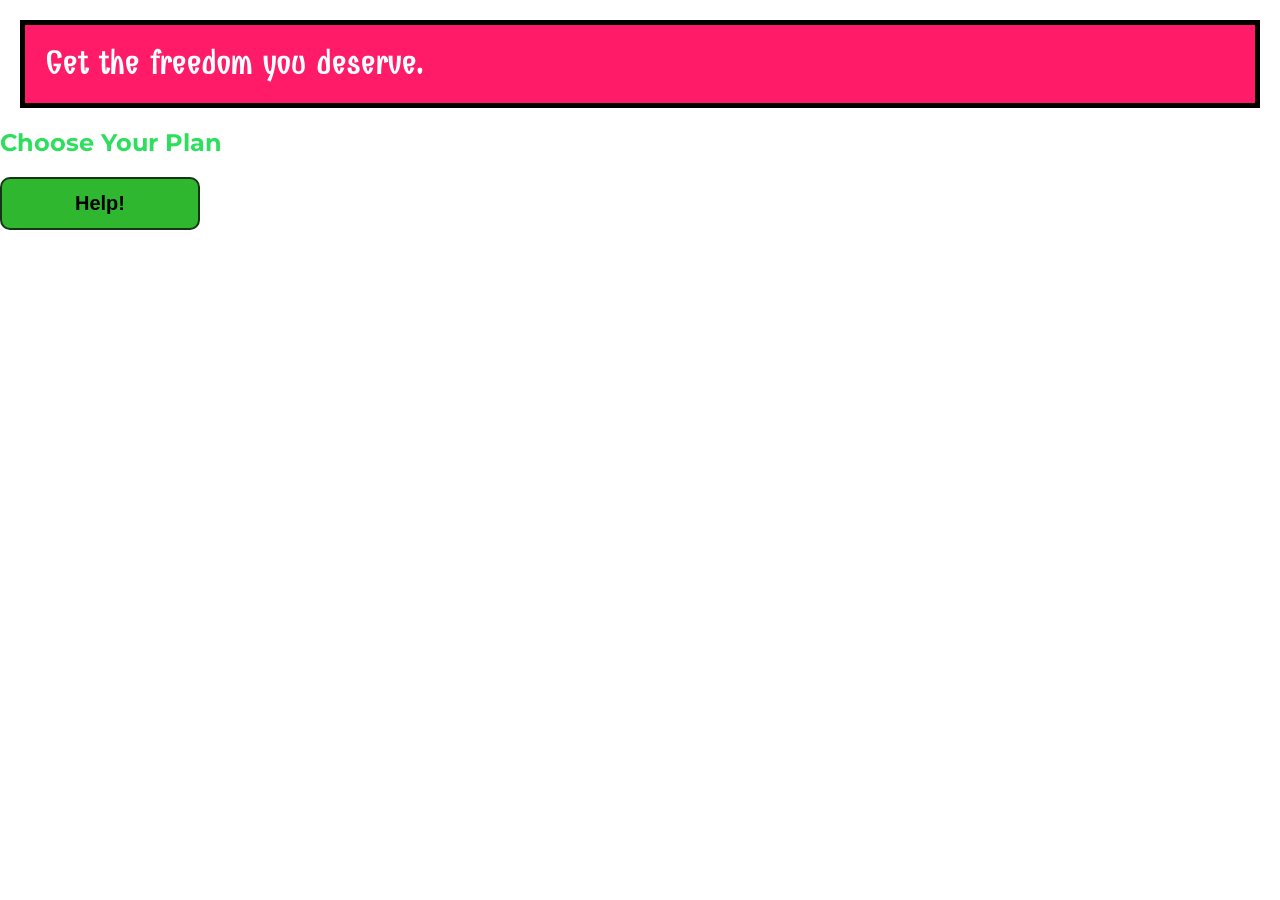
<file: index.html>
<!DOCTYPE html>
<html lang="en">

<head>
    <meta charset="UTF-8">
    <meta http-equiv="X-UA-Compatible" content="ie=edge">
    <title>uHost</title>
    <link rel="shortcut icon" href="favicon.png">
    <link rel="preconnect" href="https://fonts.googleapis.com">
    <link rel="preconnect" href="https://fonts.gstatic.com" crossorigin>
    <link href="https://fonts.googleapis.com/css2?family=Combo&family=Montserrat:wght@300;700&display=swap" rel="stylesheet">
    <link rel="stylesheet" href="main.css">
</head>

<body>
    <main>
        <section id="product-overview">
            <h1>Get the freedom you deserve.</h1>
        </section>
        <section id="plans">
            <h1 class="section-title">Choose Your Plan</h1>
        </section>
        <button class="button">Help!</button>
    </main>
</body>

</html>
</file>
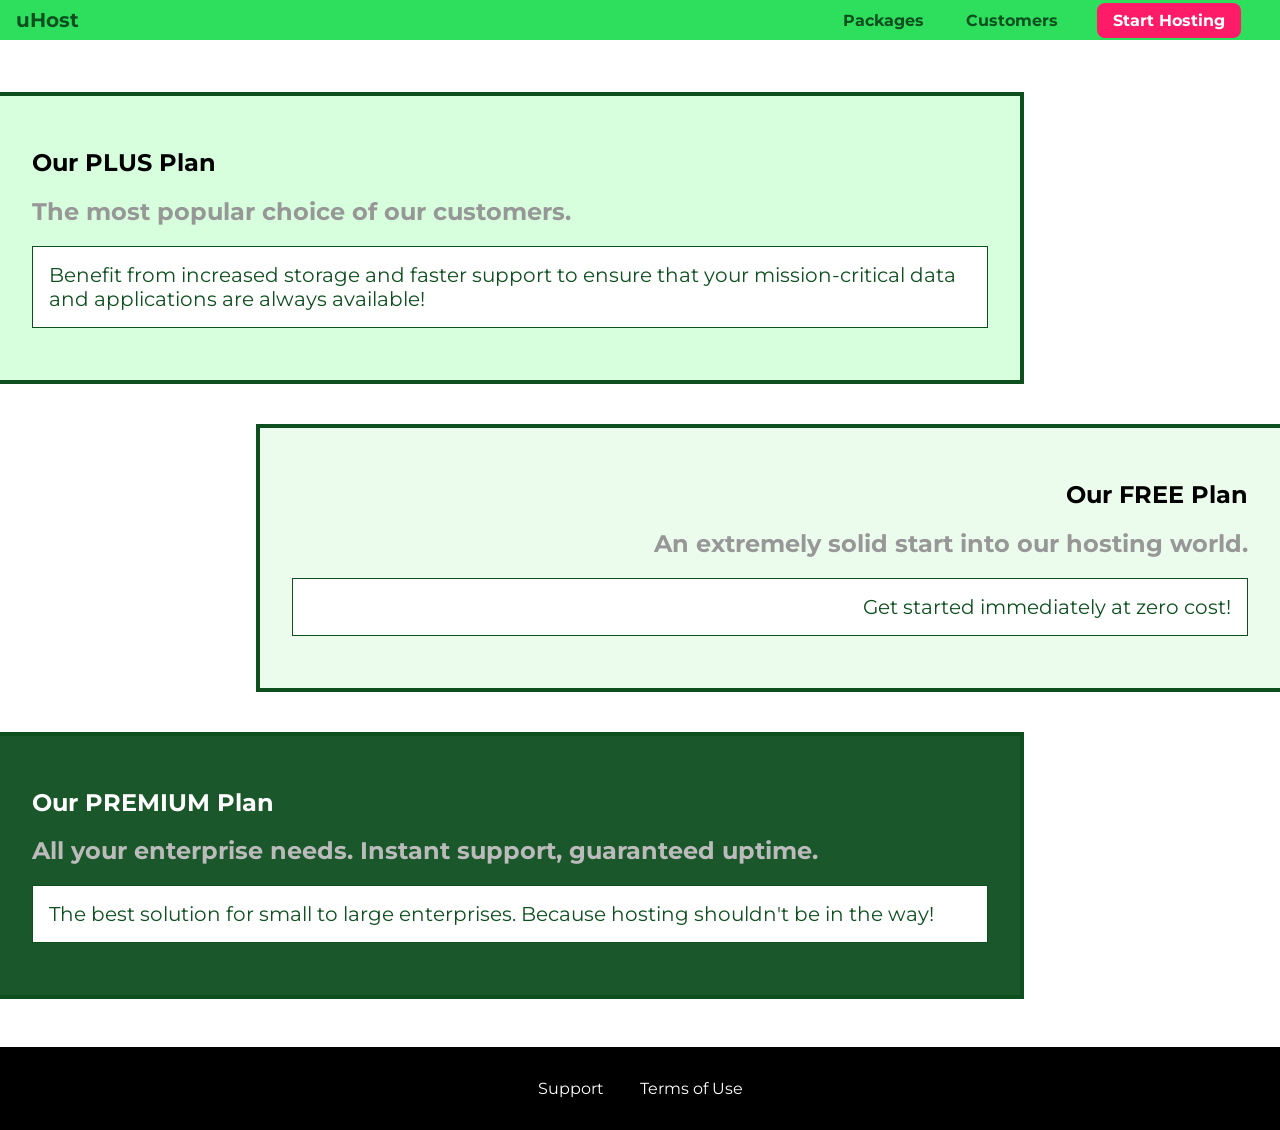
<file: packages/index.html>
<!DOCTYPE html>
<html lang="en">

<head>
  <meta charset="UTF-8" />
  <meta http-equiv="X-UA-Compatible" content="ie=edge" />
  <title>uHost</title>
  <link rel="shortcut icon" href="favicon.png" />
  <link rel="stylesheet" href="../css/shared.css" />
  <link rel="stylesheet" href="../css/packages.css" />
</head>

<body>
  <header class="main-header">
    <div><a href="../index.html" class="main-header__brand"> uHost </a></div>
    <nav class="main-nav">
      <ul class="main-nav__items">
        <li class="main-nav__item"><a href="index.html">Packages</a></li>
        <li class="main-nav__item">
          <a href="../customers/index.html">Customers</a>
        </li>
        <li class="main-nav__item main-nav__item--cta">
          <a href="../start-hosting/index.html">Start Hosting</a>
        </li>
      </ul>
    </nav>
  </header>
  <main>
    <section class="plan" id="plus">
      <a href="#">
        <h1 class="plan__title">Our PLUS Plan</h1>
        <h2 class="plan__subtitle">
          The most popular choice of our customers.
        </h2>
        <p class="plan__info">
          Benefit from increased storage and faster support to ensure that
          your mission-critical data and applications are always available!
        </p>
      </a>
    </section>
    <section class="plan" id="free">
      <a href="#">
        <h1 class="plan__title">Our FREE Plan</h1>
        <h2 class="plan__subtitle">
          An extremely solid start into our hosting world.
        </h2>
        <p class="plan__info">Get started immediately at zero cost!</p>
      </a>
    </section>
    <div class="clearfix"></div>
    <section class="plan" id="premium">
      <a href="#">
        <h1 class="plan__title">Our PREMIUM Plan</h1>
        <h2 class="plan__subtitle">
          All your enterprise needs. Instant support, guaranteed uptime.
        </h2>
        <p class="plan__info">
          The best solution for small to large enterprises. Because hosting
          shouldn't be in the way!
        </p>
      </a>
    </section>
  </main>
  <footer class="main-footer">
    <nav>
      <ul class="main-footer__links">
        <li class="main-footer__link"><a href="#">Support</a></li>
        <li class="main-footer__link"><a href="#">Terms of Use</a></li>
      </ul>
    </nav>
  </footer>
</body>

</html>
</file>
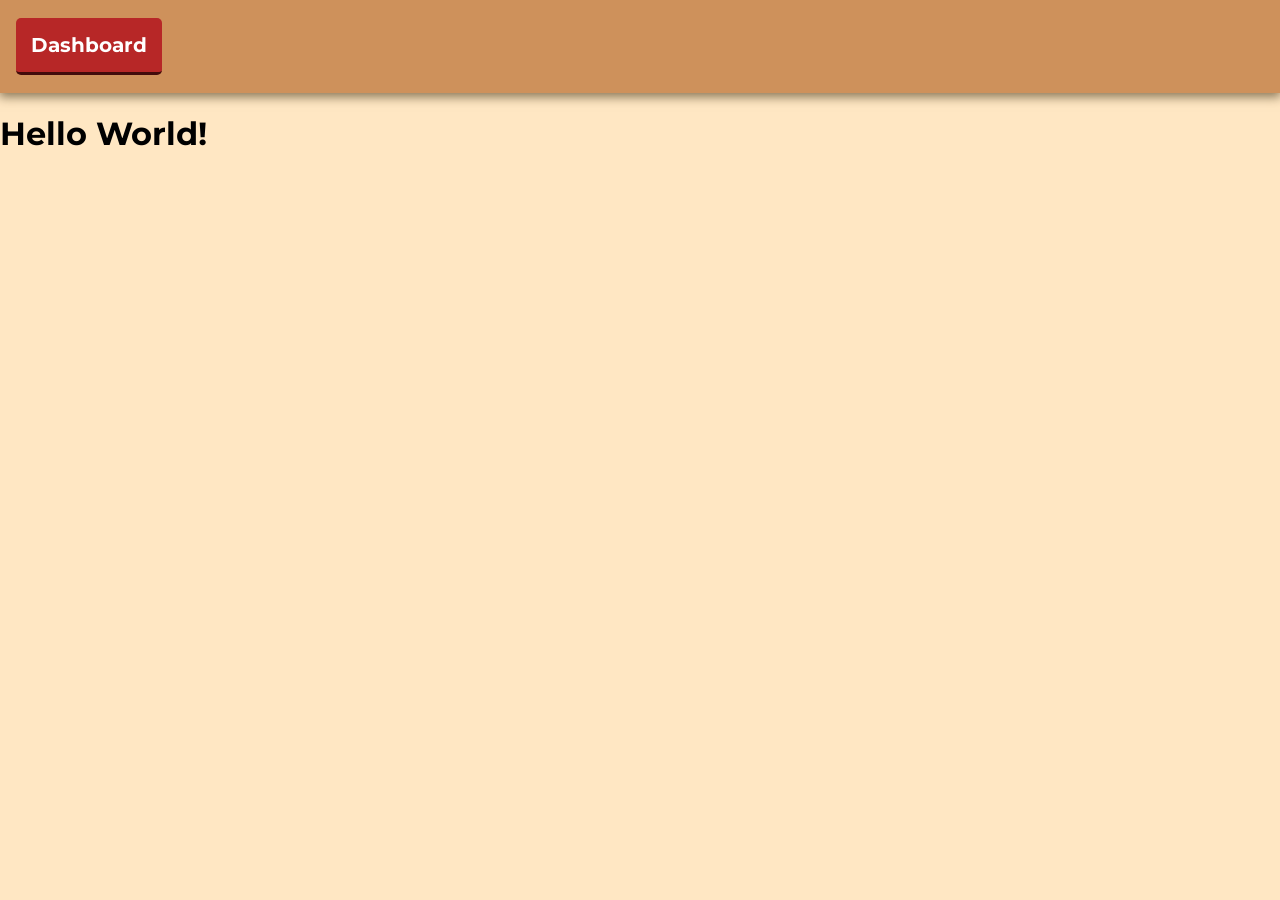
<file: test.html>
<!DOCTYPE html>
<html>
  <head>
    <meta charset="utf-8" />
    <meta http-equiv="X-UA-Compatible" content="IE=edge" />
    <title>Testing Themes</title>
    <meta name="viewport" content="width=device-width, initial-scale=1" />
    <link rel="stylesheet" href="css/themes/base.css" />
    <link rel="stylesheet" href="css/themes/sandstorm.css" />
  </head>
  <body>
    <header class="main-header">
      <div>
        <span class="main-header__brand"
          ><a href="#" class="header">Dashboard</a></span
        >
      </div>
    </header>
    <main><h1>Hello World!</h1></main>
  </body>
</html>
</file>
<file: main.css>
body {
    font-family: 'Montserrat', sans-serif;
    margin: 0px;
}

#product-overview {
    background: #ff1b68;
}

.section-title {
    color: #2ddf5c;
}

#product-overview {
    padding: 20px;
    border: 5px black solid;
    margin: 20px;
}

#product-overview h1 {
    color: white;
    font-size: 32px;
    font-family: 'Combo', sans-serif;
    margin: 0px;
}

.button {
    width: 10em;
    height: 5ex;
    background-color: #2fb730;
    border: 2px solid #173415;
    border-radius: 10px;
    font-weight: bold;
    color: black;
    cursor: pointer;
    font-size: 20px;
}

.button:hover {
    background-color: #00f93c;
}
</file>
<file: css/shared.css>
@import url("https://fonts.googleapis.com/css?family=Montserrat:400,700");
@import url("https://fonts.googleapis.com/css?family=Anton");

* {
  box-sizing: border-box;
}
body {
  font-family: "Montserrat", sans-serif;
  margin: 0px;
  /* background-color: #64475b; */
}

.button {
  background-color: #0e4f1f;
  border: 1.5px solid #0e4f1f;
  border-radius: 5px;
  color: #ffffff;
  cursor: pointer;
  font: inherit;
  font-weight: bold;
  padding: 8px;
}

.button:hover,
.button:active {
  background-color: #ffffff;
  color: #0e4f1f;
}

.button:focus {
  outline: none;
}

.main-header {
  width: 100%;
  background: #2ddf5c;
  padding: 8px 16px;
}

.main-header > div {
  display: inline-block;
  vertical-align: middle;
}

.main-header__brand {
  color: #0e4f1f;
  text-decoration: none;
  font-weight: bold;
  font-size: 20px;
}

.main-nav {
  display: inline-block;
  text-align: right;
  width: calc(100% - 74px);
  vertical-align: middle;
}

.main-nav__items {
  margin: 0;
  padding: 0;
  list-style: none;
}

.main-nav__item {
  display: inline-block;
  margin: 0 16px;
}

.main-nav__item a {
  color: #0e4f1f;
  text-decoration: none;
  font-weight: bold;
  padding: 3px;
}

/* Pseudo element
  .main-nav__item a::after {
    content: " (Link)";
    color: red;
  } */

.main-nav__item a:hover,
.main-nav__item a:active {
  color: white;
  border-bottom: white solid 2px;
}

.main-nav__item--cta a {
  color: white;
  background-color: #ff1b68;
  padding: 8px 16px;
  border-radius: 8px;
}

.main-nav__item--cta a:hover,
.main-nav__item--cta a:active {
  color: #ff1b68;
  background-color: white;
  border: none;
}
/* Pseudo element
  p::first-letter {
    color: red;
    font-size: 20px;
  } */

.main-footer {
  background-color: #000000;
  padding: 32px;
  margin-top: 48px;
}

.main-footer__links {
  list-style: none;
  margin: 0;
  padding: 0;
  text-align: center;
}

.main-footer__link {
  display: inline-block;
  margin: 0 16px;
}

.main-footer__link > a {
  color: #ffffff;
  text-decoration: none;
}

.main-footer__link a:hover,
.main-footer__link a:active {
  color: #ccc;
}
</file>
<file: css/packages.css>
main {
  padding-top: 32px;
}

.plan {
  border: 4px solid #0e4f1f;
  border-left: none;
  margin: 20px 0;
  width: 80%;
}

.plan:hover,
.plan:active {
  box-shadow: 2px 2px 4px rgba(0, 0, 0, 0.5);
  border-color:  #ff5454;
}

.plan a {
  color: inherit;
  display: block;
  padding: 32px;
  text-decoration: none;
}

.plan__subtitle {
  color: #979797;
}

.plan__info {
  background-color: #ffffff;
  border: 1px solid #0e4f1f;
  color: #0e4f1f;
  font-size: 20px;
  padding: 16px;
}

.clearfix {
  clear: both;
}

#plus {
  background: rgba(213, 255, 220, 0.95);
}

#free {
  background: rgba(234, 252, 237, 0.95);
  border-right: none;
  border-left: 4px solid #0e4f1f;
  float: right;
  text-align: right;
}

#free:hover {
  border-color: #ff5454;
}

#premium {
  background: rgba(14, 79, 31, 0.95);
}

#premium .plan__title {
  color: #ffffff;
}

#premium .plan__subtitle {
  color: #bbbbbb;
}
</file>
<file: css/themes/base.css>
body {
  font-family: "Montserrat", sans-serif;
  color: #000000;
  margin: 0px;
}

.main-header {
  padding: 8px 16px;
  vertical-align: middle;
  width: 100%;
}

.main-header > div {
  display: inline-block;
  vertical-align: middle;
}

.main-header__brand {
  border-radius: 5px;
  display: inline-block;
  font-size: 20px;
  font-weight: bold;
  margin: 10px 0px;
  padding: 15px;
  text-decoration: none;
  vertical-align: middle;
}

a {
  text-decoration: none;
}

.header {
  color: #ffffff;
}
</file>
<file: css/themes/sandstorm.css>
@import url("https://fonts.googleapis.com/css?family=Montserrat:400,700");

* {
  box-sizing: border-box;
}

body {
  background-color: #ffe7c3;
  color: #000000;
  font-family: "Montserrat", sans-serif;
}

.main-header {
  background-color: #ce915b;
  box-shadow: 0px 3px 10px 1px #4a3a1da6;
}

.main-header__brand {
  /* #249470
  #05ffd4 */
  background-color: #b72727;
  border-bottom: #420b0b 3px solid;
  color: #ffffff;
}
</file>
